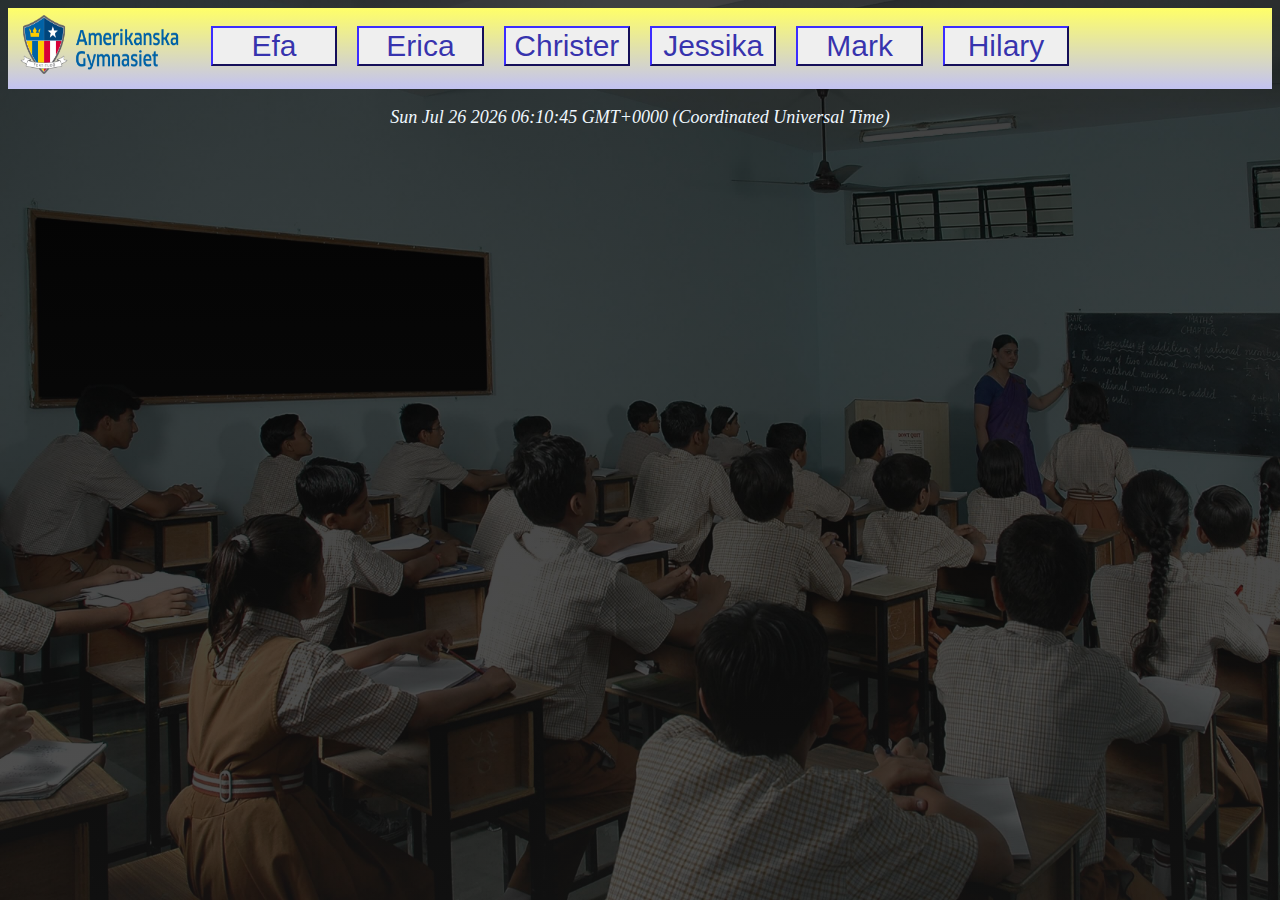
<file: DevelopmentCycle.html>
<!DOCTYPE html> 

<html lang="en"> 
    
<head> 
    <link href="PDC.css" rel="stylesheet" /> <meta charset="utf-8" /> 
    <title>Teacher of the year VOTE</title> 
</head> 

<body> 
<header>

    <a href="Voting.html"><img class="logo" src="aglogo.png" alt="AG Logo"></a>

     <div id="buttons">  
        
        <button class="teachers" onclick=hej(1)>Efa</button>
         <button class="teachers" onclick=hej(2)>Erica</button> 
         <button class="teachers" onclick=hej(3)>Christer</button> 
         <button class="teachers" onclick=hej(4)>Jessika</button>
          <button class="teachers" onclick=hej(5)>Mark </button> 
          <button class="teachers" onclick=hej(6)>Hilary</button>  
          
          <h2 id="h2id"></h2> <h2 id="votes"></h2>   </div>  
        
        </header>  

<div id="ImageDiv">
     <img id=image1> </div> 

<div> </div> 

<div id="DateDiv"> <p id="date"></p> </div> 

<script src="bestteacher.js"></script> 
</body> 
</html>
</file>
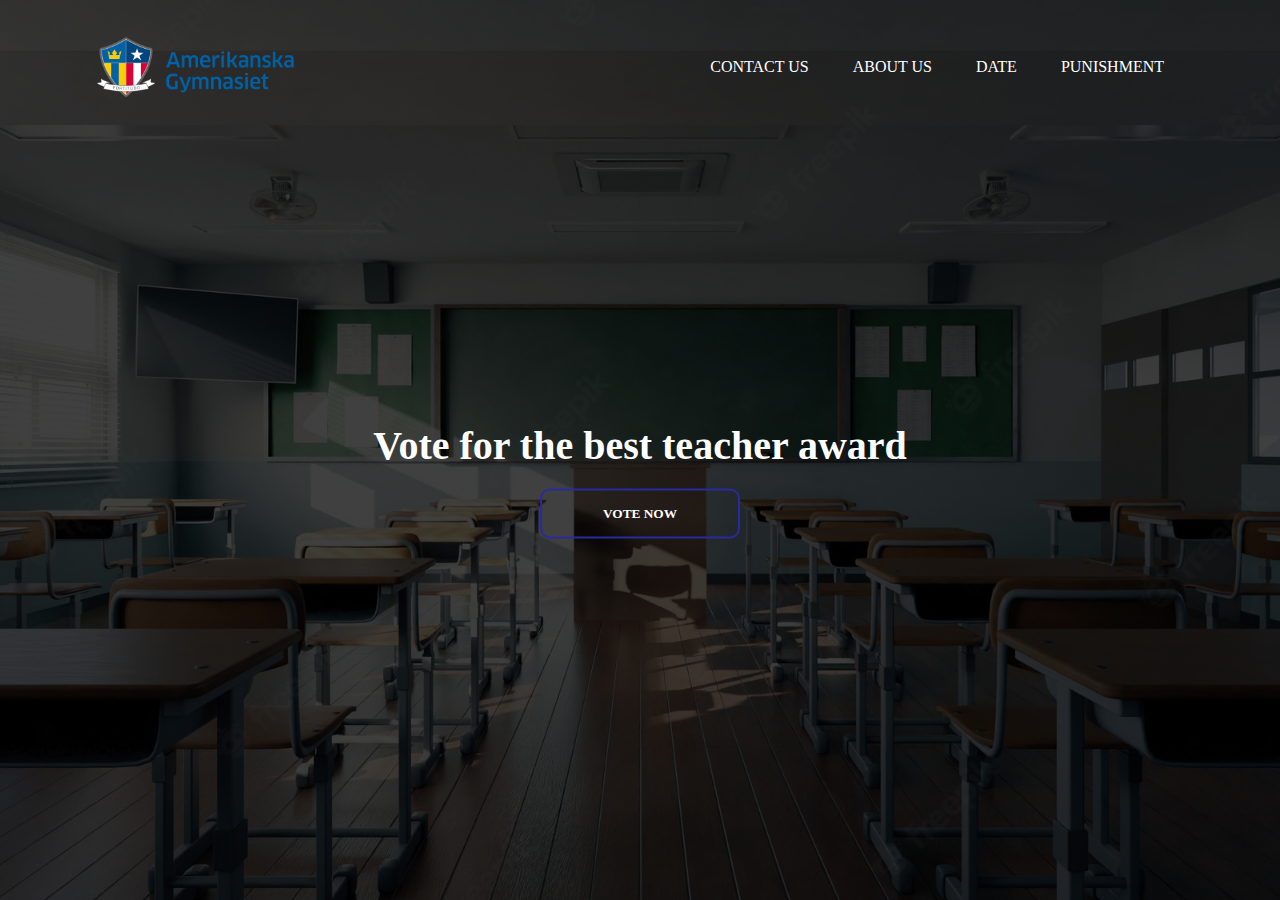
<file: Voting.html>
<!DOCTYPE html>
<html>
    <head>
        <title>Voting Start Page</title>
        <link rel="stylesheet" href="stylesheet.css">
    </head>
    <body>
        <div class="Start">
            <div class="navbar">
                <img src="aglogo.png" alt="logo" class="logo">
                <ul>
                    <li><a href="#">Contact us</a></li>
                    <li><a href="#">About us</a></li>
                    <li><a href="#">Date</a></li>
                    <li><a href="https://wheelofnames.com/">Punishment</a></li>
                </ul>
                <div class="content">
                    <h1>Vote for the best teacher award</h1>

                    <div>
                        
                        <button onclick="location.href='DevelopmentCycle.html'" type="button"><span></span>VOTE NOW</button>

                    </div>

                </div>

            </div>

        </div>
    
    </body>
</html>
</file>
<file: PDC.css>
body { 
    background-image: linear-gradient(rgba(0, 0, 0, 0.75) ,rgba(21, 21, 21, 0.75)), url(Pixar.jpeg); 
    background-attachment: fixed;
    background-repeat: no-repeat;
    background-size: cover;
    
} 

header { 
    background-image: linear-gradient(rgb(255, 255, 104), rgb(194, 194, 242));
    margin: 0%; 
    min-height: 9vh; 
} 

.image { 
    width: 10cm; 
    height: 10cm;
    margin-top: 5%;
} 

button {
    padding: 0;
    margin: 0;
    width: 10%;
    display: inline-block;
    color: rgba(22, 17, 162, 0.857);

}

.teachers { 
    font-size: 30px; 
    width: 10%;
    border: 2px outset rgb(41, 31, 173); 
    top: 18px;
    margin: 0 10px;
    transition: 0.5s;
    position: relative;
}

.teachers:hover { 
    background: rgb(156, 156, 156); 
    width: 11%;
} 

#buttons { 
    display: flex; 
    justify-content: center;
 } 

#DateDiv {
    font-family: 'Times New Roman', Times, serif;
    font-size: large;
    font-style: italic;
    display: flex; 
    justify-content: center;
    color: aliceblue;
} 

#ImageDiv {
    display: flex; 
    justify-content: center;
 } 

.logo {
    width: 12.5%;
    height: 7%; 
    margin-left:0.9%;
    margin-top: 0.4%;
    position: absolute;
}
</file>
<file: stylesheet.css>
* {
    margin: 0;
    padding: 0;
    font-family: 'Times New Roman', Times, serif;
}

.Start {
    width: 100%;
    height: 100vh;
    background-image: linear-gradient(rgba(0,0,0,0.75) ,rgba(0,0,0,0.75)), url(classroom.webp);
    background-size: cover;
    background-position: center;
}

.navbar {
    width: 85%;
    margin: auto;
    padding: 35px;
    display: flex;
    align-items: center;
    justify-content: space-between;
}

.logo {
    width: 200px;
    height: 100;
    cursor: pointer;
}

.navbar ul li {
    list-style: none;
    display: inline-block;
    margin: 0 20px;
    position: relative;
}

.navbar ul li a {
    text-decoration: none;
    color: white;
    text-transform: uppercase;
}

.navbar ul li::after {
    content: "";
    height: 3px;
    width: 0;
    background-color: rgb(42, 42, 160);
    position: absolute;
    left: 0;
    bottom: -7px;
    transition: 0.5s;
}

.navbar ul li:hover::after {
    width: 100%;
}

.content {
    width: 100%;
    position: absolute;
    top: 50%;
    transform: translateY(-50%);
    text-align: center;
    color: white;
    margin-left: -7.5%;
}

.content h1 {
    font-size: 40px;
    margin-top: 80px;
}

button {
    width: 200px;
    padding: 15px;
    text-align: center;
    margin: 20px 10px;
    border-radius: 10px;
    border: 2px solid rgb(42, 42, 160);
    font-weight: bold;
    background: transparent;
    color: white;
    cursor: pointer;
    position: relative;
    overflow: hidden;
}

span {
    background: rgb(42, 42, 160);
    height: 100%;
    width: 0;
    border-radius: 10px;
    position: absolute;
    left: 0;
    bottom: 0;
    z-index: -1;
    transition: 1s;
}

button:hover span {
    width: 100%;
}

button:hover {
    border: none;
}
</file>
